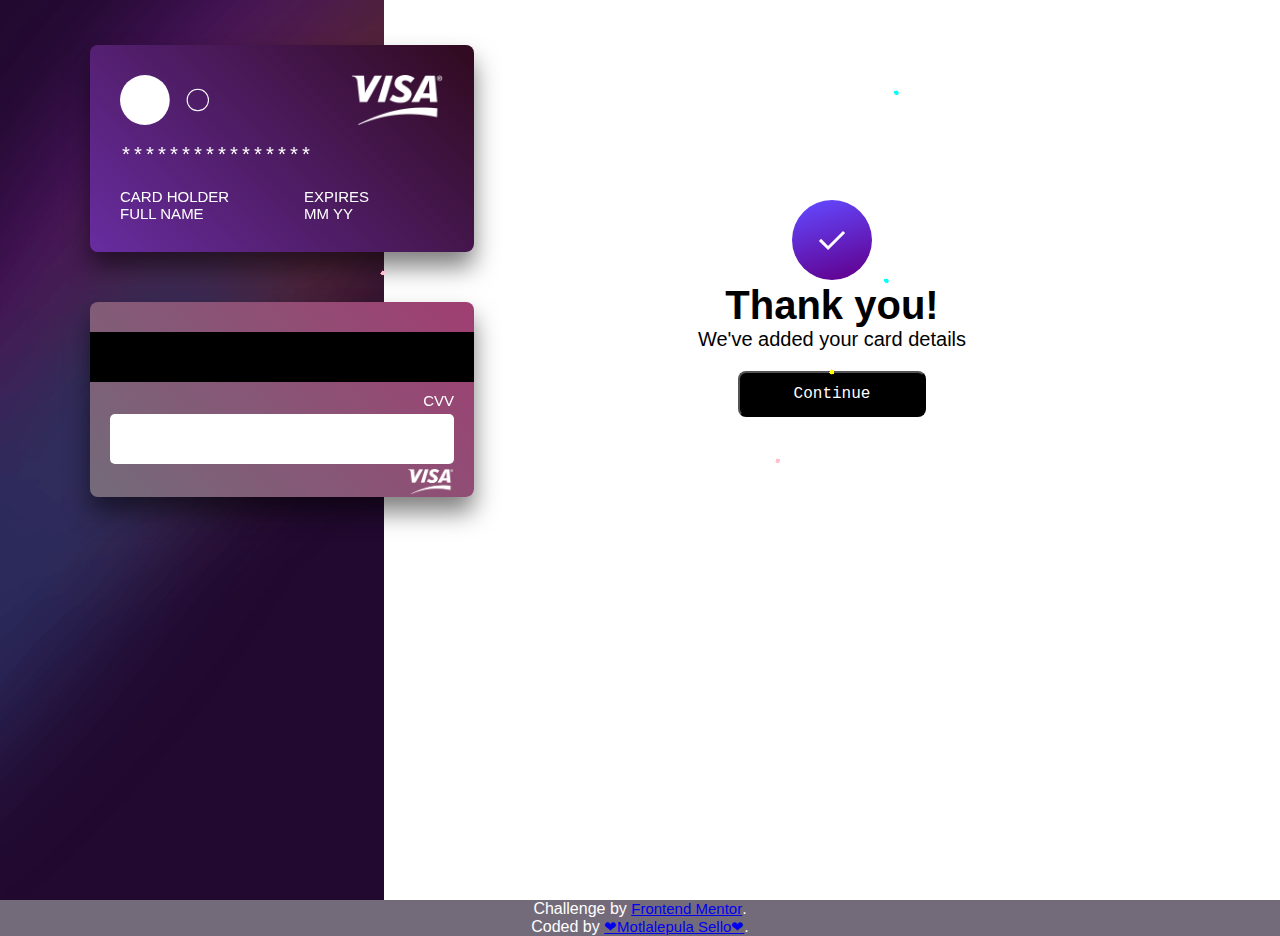
<file: modal.html>
<!DOCTYPE html>
<html lang="en">
<head>
    <meta charset="UTF-8">
    <meta http-equiv="X-UA-Compatible" content="IE=edge">
    <meta name="viewport" content="width=device-width, initial-scale=1.0">
    <title>Received</title>
    <link rel="stylesheet" href="./style.css">
</head>
<body>
    <main class="container" id="modal-container">
        <header>
            <section class="card-container">
                <div class="card-front">
                  <div class="image">
                    <img src="./assets/card-logo.svg" alt="">
                    <img src="./image/visa.png" alt="">
                  </div>
                  <div class="card-number">****************</div>
                  <div class="details">
                    <div class="box">
                      <span>CARD HOLDER</span>
                      <div class="cc-name">FULL NAME</div>
                    </div>
                    <div class="box">
                      <span>EXPIRES</span>
                      <div class="expiration">
                        <span class="exp-month">MM</span>
                        <span class="exp-year">YY</span>
                      </div>
                    </div>
                  </div>
                </div>
          
                <div class="card-back">
                    <div class="stripe"></div>
                    <div class="box">
                      <span>CVV</span>
                      <div class="cvv-box"></div>
                      <img src="./image/visa.png" alt="visa logo">
                    </div>
                  </div>
              </section>
        </header>
        <div class="firework"></div>
        <div class="firework"></div>

        <section id="modal">
          <div class="icon">
            <img src="./assets/icon-complete.svg" alt="">
          </div>
          <div class="firework"></div>
          <div class="firework"></div>
          <div class="firework"></div>
          <div class="firework"></div>
          <div class="firework"></div>
          <div class="firework"></div>
            
          <article>
            <h2>Thank you!</h2>
            <p>We've added your card details</p>
          </article>
          <a href="#"><button class="button" type="submit">Continue</button></a>
        </section>
        
    </main>
    <footer class="footer">
      <p>Challenge by <a href="https://www.frontendmentor.io?ref=challenge" target="_blank">Frontend Mentor</a>.</p>
      <p>Coded by <a href="#">&#10084;Motlalepula Sello&#10084;</a>.</p>
    </footer>
</body>
</html>
</file>
<file: style.css>
@import url("https://fonts.google.com/specimen/Space+Grotesk");
* {
    box-sizing: border-box;
    font-family: 'Space Grotesque', 'Georgia', sans-serif;
    font-size: 15px;
    margin: 0 auto;
    padding: 0;
}
body {
    overflow-x: hidden;
}
.container header {
    background: url("./assets/bg-main-desktop.png");
    background-size: cover;
}
.container .card-container .card-front{
    position: relative;
    width: 20vw;
    top: 20px; 
    left: 0;
    background:linear-gradient(45deg, rgb(104, 44, 160), rgb(48, 10, 30));
    border-radius: 8px;
    backface-visibility: hidden;
    box-shadow: 0 15px 25px rgba(0,0,0,0.5);
    padding: 30px;
    transform:perspective(1000px) rotateY(0deg);
    transition:transform .4s ease-out;
}

.container .card-container .card-front .image,
.container .card-container .card-front .details{
    display: flex;
    justify-content: space-between;
}

.container .card-container .card-front .image img{
    height: 50px;
    margin: 0;
}

.container .card-container .card-front .card-number {
    padding: 20px 0;
    font-family: monospace;
    font-size: 20px;
    color:#fff;
}

.container .card-container .card-front .details .box:nth-child(1){
    margin: 0;
}

.container .card-container .card-front .details .box{
    font-size: 15px;
    color:#fff;
}

.container .card-container .card-back{
    position: relative;
    height: 50%;
    width: 20vw;
    top: 0;
    background:linear-gradient(45deg, rgb(115, 107, 122), rgb(160, 62, 114));
    border-radius: 8px;
    padding-top: 20px;
    margin-top: 50px;
    text-align: right;
    backface-visibility: hidden;
    box-shadow: 0 15px 25px rgba(0,0,0,.5);
    transition: ease-in .4s;
}

.container .card-container .card-back .stripe{
    background: #000;
    width: 100%;
    margin: 10px 0;
    height: 50px;
}

.container .card-container .card-back .box{
    padding: 0 20px;
}

.container .card-container .card-back .box span{
    color:#fff;
    font-size: 15px;
}

.container .card-container .card-back .box .cvv-box{
    height: 50px;
    padding: 10px;
    margin-top: 5px;
    color:#333;
    background: #fff;
    border-radius: 5px;
    width: 100%;
}

.container .card-container .card-back .box img{
    height: 30px;
    padding-top: 5px;
}
form {
    box-shadow: 3px 5px 5px 5px rgba(0,0,0,.1);
    display: flex;
    flex-wrap: wrap;
    margin: 30px;
    padding: 20px;
}
form input {
    border: 1px solid grey;
    border-radius: 5px;
    flex: 1 0 140px;
    font-family: 'monospace', sans-serif;
    font-size: 14px;
    margin-bottom: 15px;
    padding: 10px;
    width: 100%;
}
form .inputBox select{
    width: 100%;
    padding: 10px;
    border-radius: 5px;
    border:1px solid rgba(0,0,0,.3);
    color:#444;
}
form .flexbox .inputBox{
    flex:1 1 120px;
}
form .flexbox{
    display: flex;
    gap:15px;
}

h3 {
    display: block;
    font-size: 30px;
    font-family:fantasy;
}
label {
    font-size: 15px;
    font-family: system-ui, -apple-system, BlinkMacSystemFont, 'Segoe UI', Roboto, Oxygen, Ubuntu, Cantarell, 'Open Sans', 'Helvetica Neue', sans-serif;
}
.icons {
    font-size: 34px;
}
.month-input,
.year-input {
    font-family: system-ui, -apple-system, BlinkMacSystemFont, 'Segoe UI', Roboto, Oxygen, Ubuntu, Cantarell, 'Open Sans', 'Helvetica Neue', sans-serif;
}
.clear {
    background-color: #444;
    border-radius: 8px;
    border: 2px solid #444;
    color: aquamarine;
    margin-top: 30px;
    padding: 12px;
    width: 100%;
}
.clear:hover {
    border: none;
    color: #444;
    background-color: aquamarine ;
}
.button{
    background-color: #000;
    border-radius: 8px;
    padding: 12px;
    width: 100%;
    cursor: pointer;
    margin: 20px 0;
    font-size: 17px;
}
a .button {
    color: #fff;
    font-size: 16px;
    text-decoration: none;
}
a .button:hover {
    color: greenyellow;
}
.button:hover {
    border: 2px solid greenyellow;
    background-color: rgb(48, 10, 30);
}
#modal-container {
    overflow-y: hidden;
}
#modal {
    margin-top: 20px;
    text-align: center;
}
#modal article h2{
    font-size: 40px;
}
#modal article p {
    font-size: 20px;
}
#modal .button {
    max-width: min(70%, 400px);
}

.footer {
    background: rgb(115, 107, 122);   
    text-align: center;
}
.footer p {
    color: #fff;
    font-size: 16px;
}

button {
    font-family: monospace;
}
@media screen and (max-width: 475px) {
    .container .card-container .card-front,
    .container .card-container .card-back{
        min-width: 50vw;
        padding: 15px;
    }
}
@media screen and (max-width: 768px) {
    .container .card-container .card-front,
    .container .card-container .card-back{
        width: max(50%, 300px);
        padding: 15px;
    }
    form label,
    .month-input,
    .year-input,
    .cvv-input {
        font-size: 13px;
    }
    form .flexbox .inputBox {
        width: 30%;
    }
}
@media screen and (min-width: 770px){
    .container .card-container .card-front,
    .container .card-container .card-back{
        min-width: 30vw;
    }
}
@media screen and (min-width: 1024px) {
    .container {
        display: flex;
        justify-content: space-between;
    }
    .container header {
        background: url("./assets/bg-main-desktop.png");
        background-size: cover;
        height: 100vh;
        margin: 0;
    }
    .container .card-container .card-front,
    .container .card-container .card-back {
        position: relative;
        left: 6em;
        top: 3em;

    }
    form {
        box-shadow: none;
        flex: 1;
    }
    #modal {
        position: relative;
        top: 180px;
    }
}

/*Fireworks animation section*/

@keyframes firework {
    0% { transform: translate(var(--x), var(--initialY)); width: var(--initialSize); opacity: 1; }
    50% { width: 0.5vmin; opacity: 1; }
    100% { width: var(--finalSize); opacity: 0; }
  }
  
  /* @keyframes fireworkPseudo {
    0% { transform: translate(-50%, -50%); width: var(--initialSize); opacity: 1; }
    50% { width: 0.5vmin; opacity: 1; }
    100% { width: var(--finalSize); opacity: 0; }
  }
   */
  .firework,
  .firework::before,
  .firework::after
  {
    --initialSize: 0.5vmin;
    --finalSize: 45vmin;
    --particleSize: 0.2vmin;
    --color1: yellow;
    --color2: khaki;
    --color3: white;
    --color4: lime;
    --color5: gold;
    --color6: mediumseagreen;
    --y: -30vmin;
    --x: -50%;
    --initialY: 60vmin;
    content: "";
    animation: firework 2s infinite;
    position: absolute;
    top: 50%;
    left: 50%;
    transform: translate(-50%, var(--y));
    width: var(--initialSize);
    aspect-ratio: 1;
    background: 
      /*
      radial-gradient(circle, var(--color1) var(--particleSize), #0000 0) 0% 0%,
      radial-gradient(circle, var(--color1) var(--particleSize), #0000 0) 100% 0%,
      radial-gradient(circle, var(--color1) var(--particleSize), #0000 0) 100% 100%,
      radial-gradient(circle, var(--color1) var(--particleSize), #0000 0) 0% 100%,
      */
      
      radial-gradient(circle, var(--color1) var(--particleSize), #0000 0) 50% 0%,
      radial-gradient(circle, var(--color2) var(--particleSize), #0000 0) 100% 50%,
      radial-gradient(circle, var(--color3) var(--particleSize), #0000 0) 50% 100%,
      radial-gradient(circle, var(--color4) var(--particleSize), #0000 0) 0% 50%,
      
      /* bottom right */
      radial-gradient(circle, var(--color5) var(--particleSize), #0000 0) 80% 90%,
      radial-gradient(circle, var(--color6) var(--particleSize), #0000 0) 95% 90%,
      radial-gradient(circle, var(--color1) var(--particleSize), #0000 0) 90% 70%,
      radial-gradient(circle, var(--color2) var(--particleSize), #0000 0) 100% 60%,
      radial-gradient(circle, var(--color3) var(--particleSize), #0000 0) 55% 80%,
      radial-gradient(circle, var(--color4) var(--particleSize), #0000 0) 70% 77%,
      
      /* bottom left */
      radial-gradient(circle, var(--color5) var(--particleSize), #0000 0) 22% 90%,
      radial-gradient(circle, var(--color6) var(--particleSize), #0000 0) 45% 90%,
      radial-gradient(circle, var(--color1) var(--particleSize), #0000 0) 33% 70%,
      radial-gradient(circle, var(--color2) var(--particleSize), #0000 0) 10% 60%,
      radial-gradient(circle, var(--color3) var(--particleSize), #0000 0) 31% 80%,
      radial-gradient(circle, var(--color4) var(--particleSize), #0000 0) 28% 77%,
      radial-gradient(circle, var(--color5) var(--particleSize), #0000 0) 13% 72%,
      
      /* top left */
      radial-gradient(circle, var(--color6) var(--particleSize), #0000 0) 80% 10%,
      radial-gradient(circle, var(--color1) var(--particleSize), #0000 0) 95% 14%,
      radial-gradient(circle, var(--color2) var(--particleSize), #0000 0) 90% 23%,
      radial-gradient(circle, var(--color3) var(--particleSize), #0000 0) 100% 43%,
      radial-gradient(circle, var(--color4) var(--particleSize), #0000 0) 85% 27%,
      radial-gradient(circle, var(--color5) var(--particleSize), #0000 0) 77% 37%,
      radial-gradient(circle, var(--color6) var(--particleSize), #0000 0) 60% 7%,
      
      /* top right */
      radial-gradient(circle, var(--color1) var(--particleSize), #0000 0) 22% 14%,
      radial-gradient(circle, var(--color1) var(--particleSize), #0000 0) 45% 20%,
      radial-gradient(circle, var(--color1) var(--particleSize), #0000 0) 33% 34%,
      radial-gradient(circle, var(--color1) var(--particleSize), #0000 0) 10% 29%,
      radial-gradient(circle, var(--color1) var(--particleSize), #0000 0) 31% 37%,
      radial-gradient(circle, var(--color1) var(--particleSize), #0000 0) 28% 7%,
      radial-gradient(circle, var(--color1) var(--particleSize), #0000 0) 13% 42%
      ;
    background-size: var(--initialSize) var(--initialSize);
    background-repeat: no-repeat;
  }
  
  .firework::before {
    --x: -50%;
    --y: -50%;
    --initialY: -50%;
  /*   transform: translate(-20vmin, -2vmin) rotate(40deg) scale(1.3) rotateY(40deg); */
    transform: translate(-50%, -50%) rotate(40deg) scale(1.3) rotateY(40deg);
  /*   animation: fireworkPseudo 2s infinite; */
  }
  
  .firework::after {
    --x: -50%;
    --y: -50%;
    --initialY: -50%;
  /*   transform: translate(44vmin, -50%) rotate(170deg) scale(1.15) rotateY(-30deg); */
    transform: translate(-50%, -50%) rotate(170deg) scale(1.15) rotateY(-30deg);
  /*   animation: fireworkPseudo 2s infinite; */
  }
  
  .firework:nth-child(2) {
    --x: 30vmin;
  }
  
  .firework:nth-child(2),
  .firework:nth-child(2)::before,
  .firework:nth-child(2)::after {
    --color1: pink;
    --color2: violet;
    --color3: fuchsia;
    --color4: orchid;
    --color5: plum;
    --color6: lavender;  
    --finalSize: 40vmin;
    left: 30%;
    top: 60%;
    animation-delay: -0.25s;
  }
  
  .firework:nth-child(3) {
    --x: -30vmin;
    --y: -50vmin;
  }
  
  .firework:nth-child(3),
  .firework:nth-child(3)::before,
  .firework:nth-child(3)::after {
    --color1: cyan;
    --color2: lightcyan;
    --color3: lightblue;
    --color4: PaleTurquoise;
    --color5: SkyBlue;
    --color6: lavender;
    --finalSize: 35vmin;
    left: 70%;
    top: 60%;
    animation-delay: -0.4s;
  }
</file>
